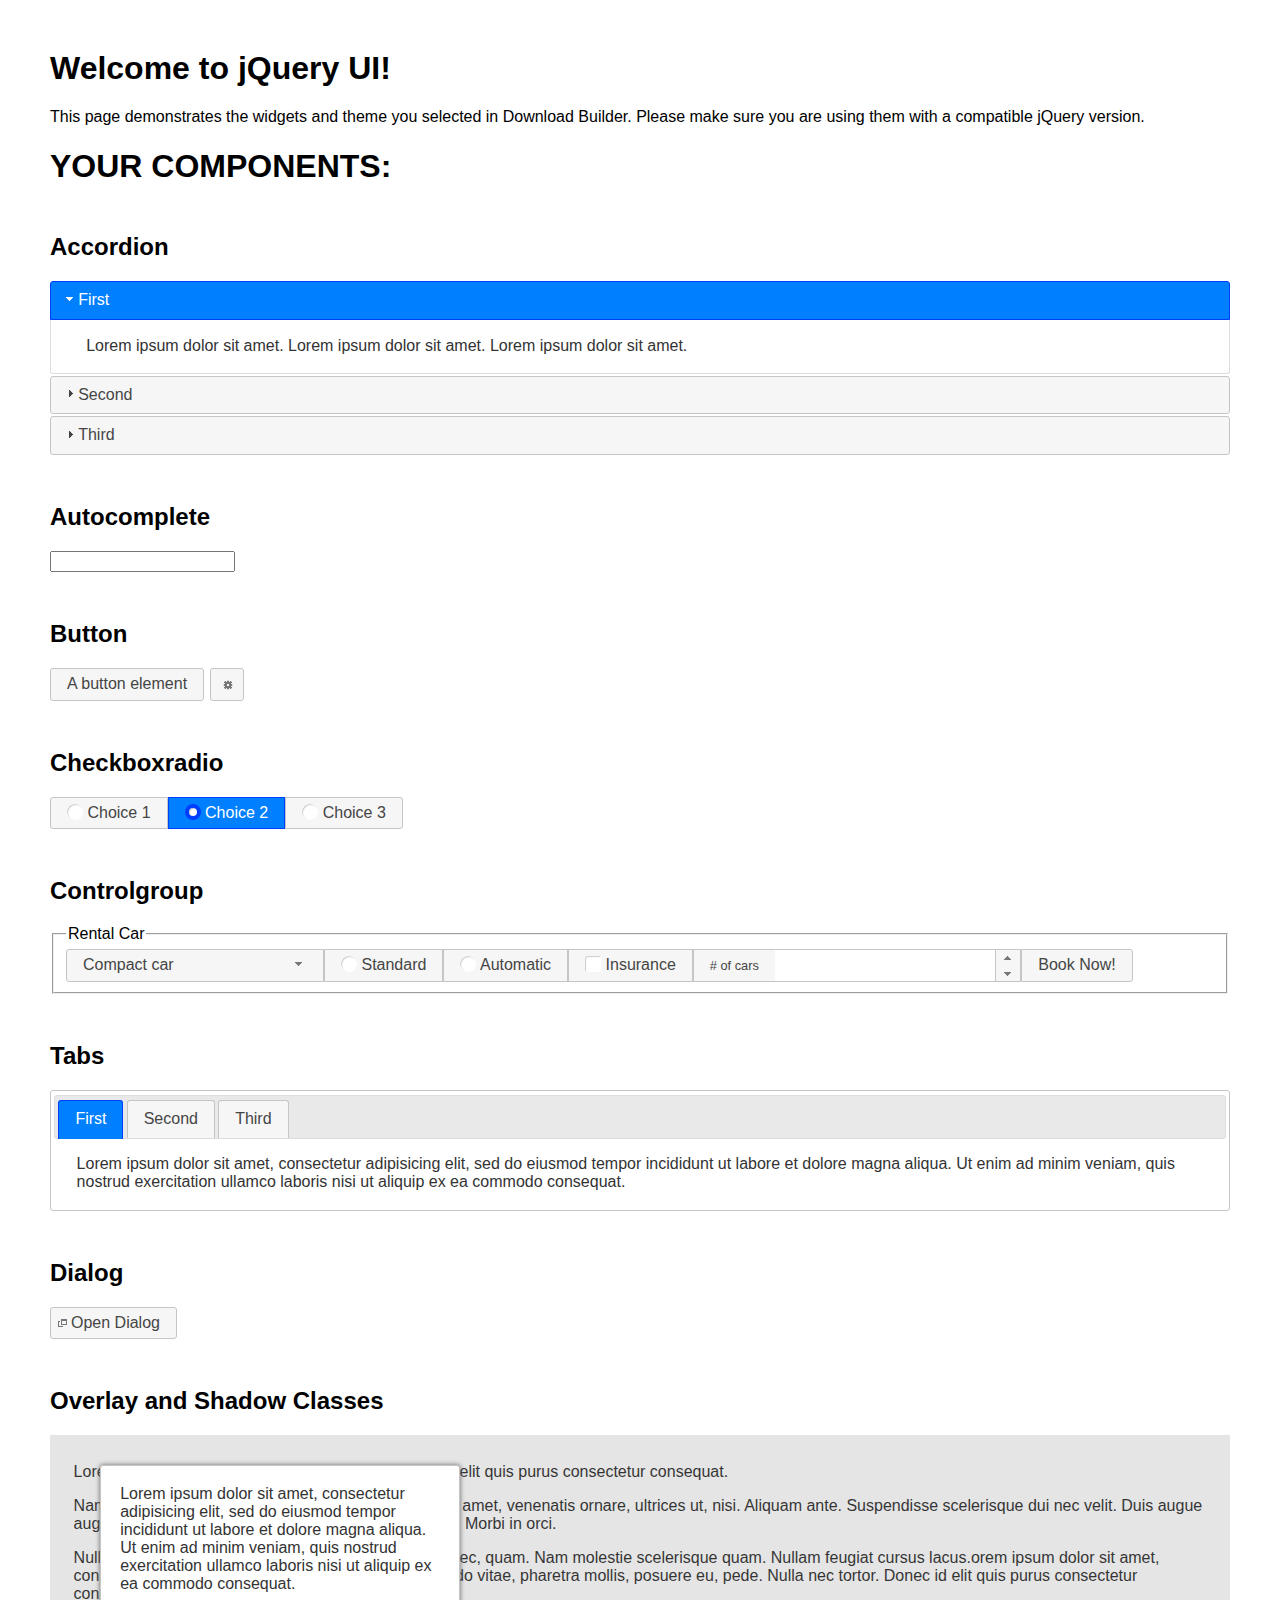
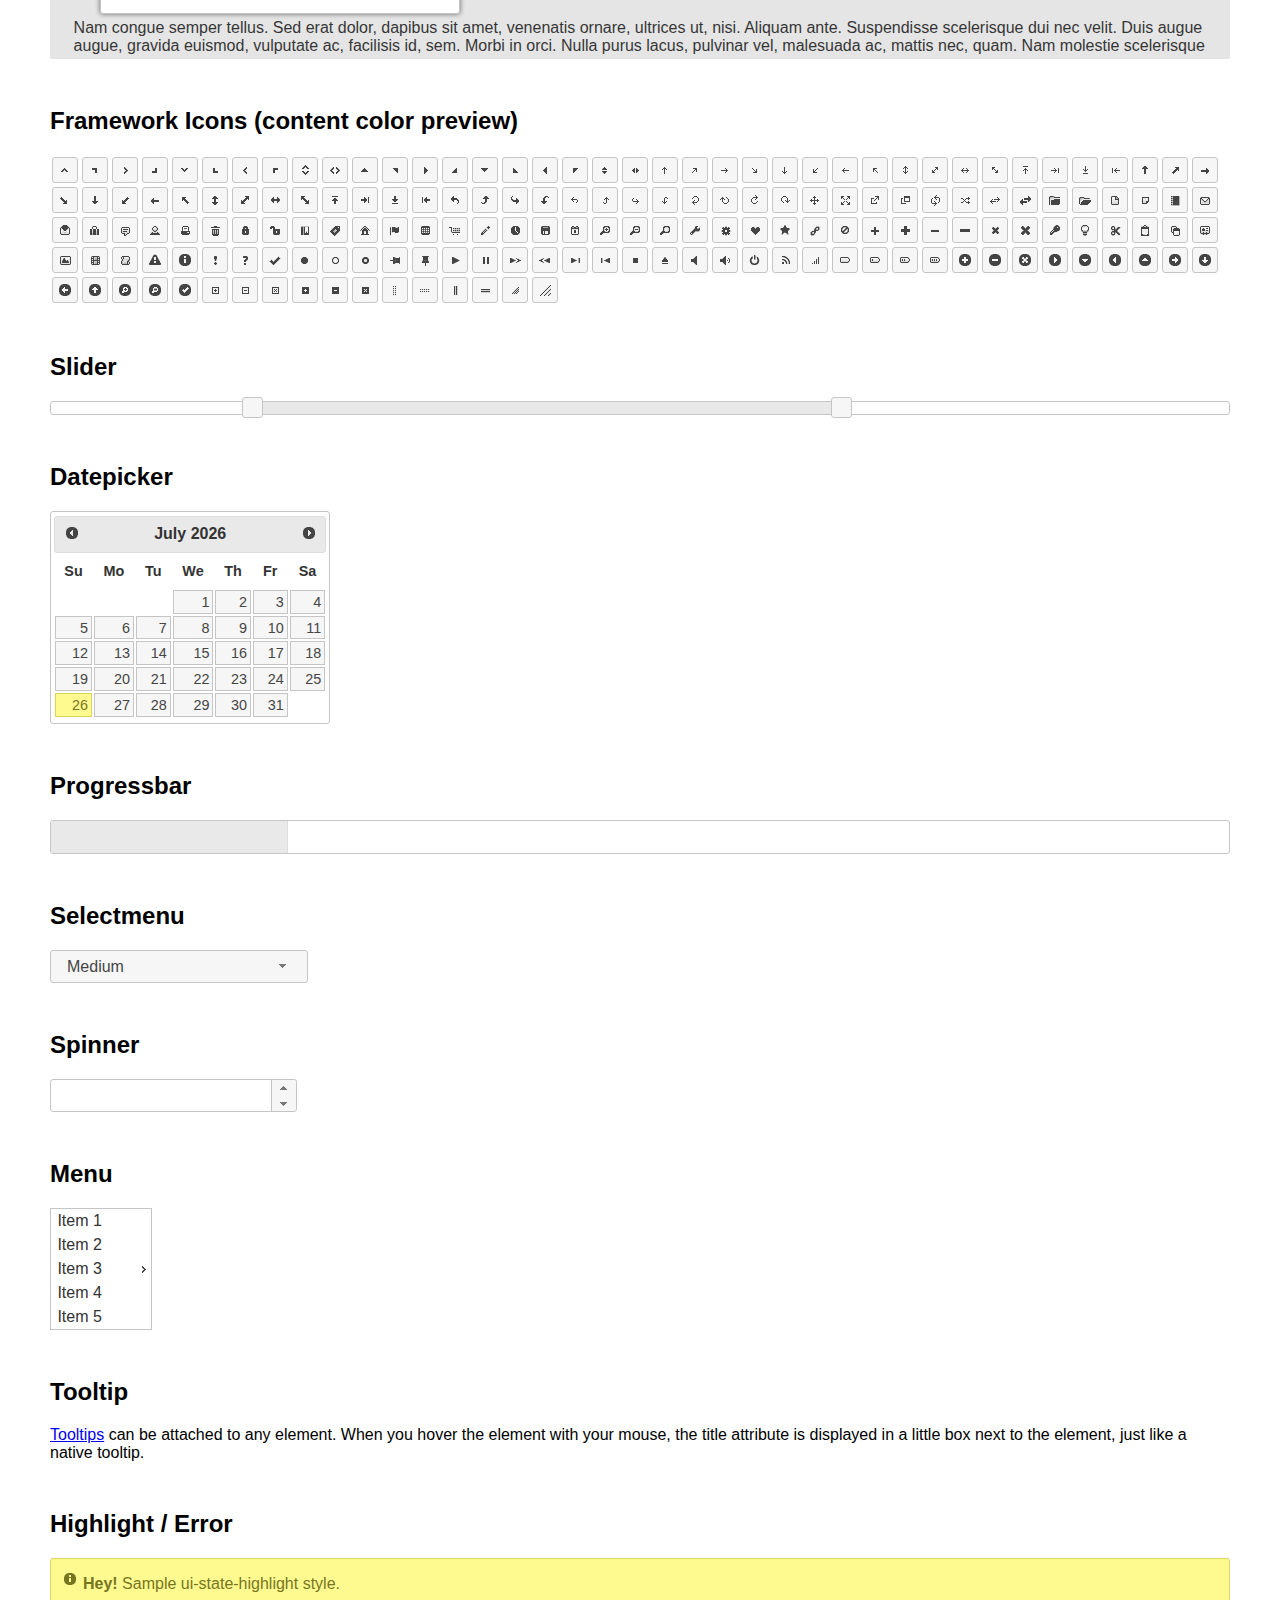
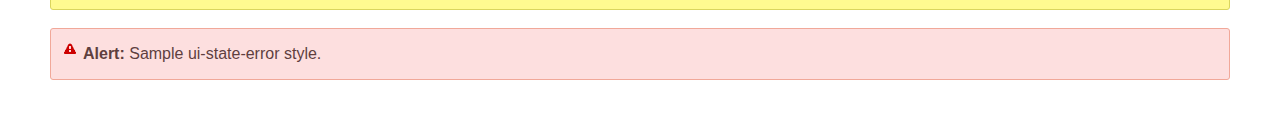
<file: flask-app/static/jquery-ui-1.12.1.custom/index.html>
<!doctype html>
<html lang="us">
<head>
	<meta charset="utf-8">
	<title>jQuery UI Example Page</title>
	<link href="jquery-ui.css" rel="stylesheet">
	<style>
	body{
		font-family: "Trebuchet MS", sans-serif;
		margin: 50px;
	}
	.demoHeaders {
		margin-top: 2em;
	}
	#dialog-link {
		padding: .4em 1em .4em 20px;
		text-decoration: none;
		position: relative;
	}
	#dialog-link span.ui-icon {
		margin: 0 5px 0 0;
		position: absolute;
		left: .2em;
		top: 50%;
		margin-top: -8px;
	}
	#icons {
		margin: 0;
		padding: 0;
	}
	#icons li {
		margin: 2px;
		position: relative;
		padding: 4px 0;
		cursor: pointer;
		float: left;
		list-style: none;
	}
	#icons span.ui-icon {
		float: left;
		margin: 0 4px;
	}
	.fakewindowcontain .ui-widget-overlay {
		position: absolute;
	}
	select {
		width: 200px;
	}
	</style>
</head>
<body>

<h1>Welcome to jQuery UI!</h1>

<div class="ui-widget">
	<p>This page demonstrates the widgets and theme you selected in Download Builder. Please make sure you are using them with a compatible jQuery version.</p>
</div>

<h1>YOUR COMPONENTS:</h1>


<!-- Accordion -->
<h2 class="demoHeaders">Accordion</h2>
<div id="accordion">
	<h3>First</h3>
	<div>Lorem ipsum dolor sit amet. Lorem ipsum dolor sit amet. Lorem ipsum dolor sit amet.</div>
	<h3>Second</h3>
	<div>Phasellus mattis tincidunt nibh.</div>
	<h3>Third</h3>
	<div>Nam dui erat, auctor a, dignissim quis.</div>
</div>



<!-- Autocomplete -->
<h2 class="demoHeaders">Autocomplete</h2>
<div>
	<input id="autocomplete" title="type &quot;a&quot;">
</div>



<!-- Button -->
<h2 class="demoHeaders">Button</h2>
<button id="button">A button element</button>
<button id="button-icon">An icon-only button</button>



<!-- Checkboxradio -->
<h2 class="demoHeaders">Checkboxradio</h2>
<form style="margin-top: 1em;">
	<div id="radioset">
		<input type="radio" id="radio1" name="radio"><label for="radio1">Choice 1</label>
		<input type="radio" id="radio2" name="radio" checked="checked"><label for="radio2">Choice 2</label>
		<input type="radio" id="radio3" name="radio"><label for="radio3">Choice 3</label>
	</div>
</form>



<!-- Controlgroup -->
<h2 class="demoHeaders">Controlgroup</h2>
<fieldset>
	<legend>Rental Car</legend>
	<div id="controlgroup">
		<select id="car-type">
			<option>Compact car</option>
			<option>Midsize car</option>
			<option>Full size car</option>
			<option>SUV</option>
			<option>Luxury</option>
			<option>Truck</option>
			<option>Van</option>
		</select>
		<label for="transmission-standard">Standard</label>
		<input type="radio" name="transmission" id="transmission-standard">
		<label for="transmission-automatic">Automatic</label>
		<input type="radio" name="transmission" id="transmission-automatic">
		<label for="insurance">Insurance</label>
		<input type="checkbox" name="insurance" id="insurance">
		<label for="horizontal-spinner" class="ui-controlgroup-label"># of cars</label>
		<input id="horizontal-spinner" class="ui-spinner-input">
		<button>Book Now!</button>
	</div>
</fieldset>



<!-- Tabs -->
<h2 class="demoHeaders">Tabs</h2>
<div id="tabs">
	<ul>
		<li><a href="#tabs-1">First</a></li>
		<li><a href="#tabs-2">Second</a></li>
		<li><a href="#tabs-3">Third</a></li>
	</ul>
	<div id="tabs-1">Lorem ipsum dolor sit amet, consectetur adipisicing elit, sed do eiusmod tempor incididunt ut labore et dolore magna aliqua. Ut enim ad minim veniam, quis nostrud exercitation ullamco laboris nisi ut aliquip ex ea commodo consequat.</div>
	<div id="tabs-2">Phasellus mattis tincidunt nibh. Cras orci urna, blandit id, pretium vel, aliquet ornare, felis. Maecenas scelerisque sem non nisl. Fusce sed lorem in enim dictum bibendum.</div>
	<div id="tabs-3">Nam dui erat, auctor a, dignissim quis, sollicitudin eu, felis. Pellentesque nisi urna, interdum eget, sagittis et, consequat vestibulum, lacus. Mauris porttitor ullamcorper augue.</div>
</div>



<h2 class="demoHeaders">Dialog</h2>
<p>
	<button id="dialog-link" class="ui-button ui-corner-all ui-widget">
		<span class="ui-icon ui-icon-newwin"></span>Open Dialog
	</button>
</p>

<h2 class="demoHeaders">Overlay and Shadow Classes</h2>
<div style="position: relative; width: 96%; height: 200px; padding:1% 2%; overflow:hidden;" class="fakewindowcontain">
	<p>Lorem ipsum dolor sit amet,  Nulla nec tortor. Donec id elit quis purus consectetur consequat. </p><p>Nam congue semper tellus. Sed erat dolor, dapibus sit amet, venenatis ornare, ultrices ut, nisi. Aliquam ante. Suspendisse scelerisque dui nec velit. Duis augue augue, gravida euismod, vulputate ac, facilisis id, sem. Morbi in orci. </p><p>Nulla purus lacus, pulvinar vel, malesuada ac, mattis nec, quam. Nam molestie scelerisque quam. Nullam feugiat cursus lacus.orem ipsum dolor sit amet, consectetur adipiscing elit. Donec libero risus, commodo vitae, pharetra mollis, posuere eu, pede. Nulla nec tortor. Donec id elit quis purus consectetur consequat. </p><p>Nam congue semper tellus. Sed erat dolor, dapibus sit amet, venenatis ornare, ultrices ut, nisi. Aliquam ante. Suspendisse scelerisque dui nec velit. Duis augue augue, gravida euismod, vulputate ac, facilisis id, sem. Morbi in orci. Nulla purus lacus, pulvinar vel, malesuada ac, mattis nec, quam. Nam molestie scelerisque quam. </p><p>Nullam feugiat cursus lacus.orem ipsum dolor sit amet, consectetur adipiscing elit. Donec libero risus, commodo vitae, pharetra mollis, posuere eu, pede. Nulla nec tortor. Donec id elit quis purus consectetur consequat. Nam congue semper tellus. Sed erat dolor, dapibus sit amet, venenatis ornare, ultrices ut, nisi. Aliquam ante. </p><p>Suspendisse scelerisque dui nec velit. Duis augue augue, gravida euismod, vulputate ac, facilisis id, sem. Morbi in orci. Nulla purus lacus, pulvinar vel, malesuada ac, mattis nec, quam. Nam molestie scelerisque quam. Nullam feugiat cursus lacus.orem ipsum dolor sit amet, consectetur adipiscing elit. Donec libero risus, commodo vitae, pharetra mollis, posuere eu, pede. Nulla nec tortor. Donec id elit quis purus consectetur consequat. Nam congue semper tellus. Sed erat dolor, dapibus sit amet, venenatis ornare, ultrices ut, nisi. </p>

	<!-- ui-dialog -->
	<div class="ui-widget-overlay ui-front"></div>
	<div style="position: absolute; width: 320px; left: 50px; top: 30px; padding: 1.2em" class="ui-widget ui-front ui-widget-content ui-corner-all ui-widget-shadow">
		Lorem ipsum dolor sit amet, consectetur adipisicing elit, sed do eiusmod tempor incididunt ut labore et dolore magna aliqua. Ut enim ad minim veniam, quis nostrud exercitation ullamco laboris nisi ut aliquip ex ea commodo consequat.
	</div>

</div>

<!-- ui-dialog -->
<div id="dialog" title="Dialog Title">
	<p>Lorem ipsum dolor sit amet, consectetur adipisicing elit, sed do eiusmod tempor incididunt ut labore et dolore magna aliqua. Ut enim ad minim veniam, quis nostrud exercitation ullamco laboris nisi ut aliquip ex ea commodo consequat.</p>
</div>



<h2 class="demoHeaders">Framework Icons (content color preview)</h2>
<ul id="icons" class="ui-widget ui-helper-clearfix">
	<li class="ui-state-default ui-corner-all" title=".ui-icon-caret-1-n"><span class="ui-icon ui-icon-caret-1-n"></span></li>
	<li class="ui-state-default ui-corner-all" title=".ui-icon-caret-1-ne"><span class="ui-icon ui-icon-caret-1-ne"></span></li>
	<li class="ui-state-default ui-corner-all" title=".ui-icon-caret-1-e"><span class="ui-icon ui-icon-caret-1-e"></span></li>
	<li class="ui-state-default ui-corner-all" title=".ui-icon-caret-1-se"><span class="ui-icon ui-icon-caret-1-se"></span></li>
	<li class="ui-state-default ui-corner-all" title=".ui-icon-caret-1-s"><span class="ui-icon ui-icon-caret-1-s"></span></li>
	<li class="ui-state-default ui-corner-all" title=".ui-icon-caret-1-sw"><span class="ui-icon ui-icon-caret-1-sw"></span></li>
	<li class="ui-state-default ui-corner-all" title=".ui-icon-caret-1-w"><span class="ui-icon ui-icon-caret-1-w"></span></li>
	<li class="ui-state-default ui-corner-all" title=".ui-icon-caret-1-nw"><span class="ui-icon ui-icon-caret-1-nw"></span></li>
	<li class="ui-state-default ui-corner-all" title=".ui-icon-caret-2-n-s"><span class="ui-icon ui-icon-caret-2-n-s"></span></li>
	<li class="ui-state-default ui-corner-all" title=".ui-icon-caret-2-e-w"><span class="ui-icon ui-icon-caret-2-e-w"></span></li>
	<li class="ui-state-default ui-corner-all" title=".ui-icon-triangle-1-n"><span class="ui-icon ui-icon-triangle-1-n"></span></li>
	<li class="ui-state-default ui-corner-all" title=".ui-icon-triangle-1-ne"><span class="ui-icon ui-icon-triangle-1-ne"></span></li>
	<li class="ui-state-default ui-corner-all" title=".ui-icon-triangle-1-e"><span class="ui-icon ui-icon-triangle-1-e"></span></li>
	<li class="ui-state-default ui-corner-all" title=".ui-icon-triangle-1-se"><span class="ui-icon ui-icon-triangle-1-se"></span></li>
	<li class="ui-state-default ui-corner-all" title=".ui-icon-triangle-1-s"><span class="ui-icon ui-icon-triangle-1-s"></span></li>
	<li class="ui-state-default ui-corner-all" title=".ui-icon-triangle-1-sw"><span class="ui-icon ui-icon-triangle-1-sw"></span></li>
	<li class="ui-state-default ui-corner-all" title=".ui-icon-triangle-1-w"><span class="ui-icon ui-icon-triangle-1-w"></span></li>
	<li class="ui-state-default ui-corner-all" title=".ui-icon-triangle-1-nw"><span class="ui-icon ui-icon-triangle-1-nw"></span></li>
	<li class="ui-state-default ui-corner-all" title=".ui-icon-triangle-2-n-s"><span class="ui-icon ui-icon-triangle-2-n-s"></span></li>
	<li class="ui-state-default ui-corner-all" title=".ui-icon-triangle-2-e-w"><span class="ui-icon ui-icon-triangle-2-e-w"></span></li>
	<li class="ui-state-default ui-corner-all" title=".ui-icon-arrow-1-n"><span class="ui-icon ui-icon-arrow-1-n"></span></li>
	<li class="ui-state-default ui-corner-all" title=".ui-icon-arrow-1-ne"><span class="ui-icon ui-icon-arrow-1-ne"></span></li>
	<li class="ui-state-default ui-corner-all" title=".ui-icon-arrow-1-e"><span class="ui-icon ui-icon-arrow-1-e"></span></li>
	<li class="ui-state-default ui-corner-all" title=".ui-icon-arrow-1-se"><span class="ui-icon ui-icon-arrow-1-se"></span></li>
	<li class="ui-state-default ui-corner-all" title=".ui-icon-arrow-1-s"><span class="ui-icon ui-icon-arrow-1-s"></span></li>
	<li class="ui-state-default ui-corner-all" title=".ui-icon-arrow-1-sw"><span class="ui-icon ui-icon-arrow-1-sw"></span></li>
	<li class="ui-state-default ui-corner-all" title=".ui-icon-arrow-1-w"><span class="ui-icon ui-icon-arrow-1-w"></span></li>
	<li class="ui-state-default ui-corner-all" title=".ui-icon-arrow-1-nw"><span class="ui-icon ui-icon-arrow-1-nw"></span></li>
	<li class="ui-state-default ui-corner-all" title=".ui-icon-arrow-2-n-s"><span class="ui-icon ui-icon-arrow-2-n-s"></span></li>
	<li class="ui-state-default ui-corner-all" title=".ui-icon-arrow-2-ne-sw"><span class="ui-icon ui-icon-arrow-2-ne-sw"></span></li>
	<li class="ui-state-default ui-corner-all" title=".ui-icon-arrow-2-e-w"><span class="ui-icon ui-icon-arrow-2-e-w"></span></li>
	<li class="ui-state-default ui-corner-all" title=".ui-icon-arrow-2-se-nw"><span class="ui-icon ui-icon-arrow-2-se-nw"></span></li>
	<li class="ui-state-default ui-corner-all" title=".ui-icon-arrowstop-1-n"><span class="ui-icon ui-icon-arrowstop-1-n"></span></li>
	<li class="ui-state-default ui-corner-all" title=".ui-icon-arrowstop-1-e"><span class="ui-icon ui-icon-arrowstop-1-e"></span></li>
	<li class="ui-state-default ui-corner-all" title=".ui-icon-arrowstop-1-s"><span class="ui-icon ui-icon-arrowstop-1-s"></span></li>
	<li class="ui-state-default ui-corner-all" title=".ui-icon-arrowstop-1-w"><span class="ui-icon ui-icon-arrowstop-1-w"></span></li>
	<li class="ui-state-default ui-corner-all" title=".ui-icon-arrowthick-1-n"><span class="ui-icon ui-icon-arrowthick-1-n"></span></li>
	<li class="ui-state-default ui-corner-all" title=".ui-icon-arrowthick-1-ne"><span class="ui-icon ui-icon-arrowthick-1-ne"></span></li>
	<li class="ui-state-default ui-corner-all" title=".ui-icon-arrowthick-1-e"><span class="ui-icon ui-icon-arrowthick-1-e"></span></li>
	<li class="ui-state-default ui-corner-all" title=".ui-icon-arrowthick-1-se"><span class="ui-icon ui-icon-arrowthick-1-se"></span></li>
	<li class="ui-state-default ui-corner-all" title=".ui-icon-arrowthick-1-s"><span class="ui-icon ui-icon-arrowthick-1-s"></span></li>
	<li class="ui-state-default ui-corner-all" title=".ui-icon-arrowthick-1-sw"><span class="ui-icon ui-icon-arrowthick-1-sw"></span></li>
	<li class="ui-state-default ui-corner-all" title=".ui-icon-arrowthick-1-w"><span class="ui-icon ui-icon-arrowthick-1-w"></span></li>
	<li class="ui-state-default ui-corner-all" title=".ui-icon-arrowthick-1-nw"><span class="ui-icon ui-icon-arrowthick-1-nw"></span></li>
	<li class="ui-state-default ui-corner-all" title=".ui-icon-arrowthick-2-n-s"><span class="ui-icon ui-icon-arrowthick-2-n-s"></span></li>
	<li class="ui-state-default ui-corner-all" title=".ui-icon-arrowthick-2-ne-sw"><span class="ui-icon ui-icon-arrowthick-2-ne-sw"></span></li>
	<li class="ui-state-default ui-corner-all" title=".ui-icon-arrowthick-2-e-w"><span class="ui-icon ui-icon-arrowthick-2-e-w"></span></li>
	<li class="ui-state-default ui-corner-all" title=".ui-icon-arrowthick-2-se-nw"><span class="ui-icon ui-icon-arrowthick-2-se-nw"></span></li>
	<li class="ui-state-default ui-corner-all" title=".ui-icon-arrowthickstop-1-n"><span class="ui-icon ui-icon-arrowthickstop-1-n"></span></li>
	<li class="ui-state-default ui-corner-all" title=".ui-icon-arrowthickstop-1-e"><span class="ui-icon ui-icon-arrowthickstop-1-e"></span></li>
	<li class="ui-state-default ui-corner-all" title=".ui-icon-arrowthickstop-1-s"><span class="ui-icon ui-icon-arrowthickstop-1-s"></span></li>
	<li class="ui-state-default ui-corner-all" title=".ui-icon-arrowthickstop-1-w"><span class="ui-icon ui-icon-arrowthickstop-1-w"></span></li>
	<li class="ui-state-default ui-corner-all" title=".ui-icon-arrowreturnthick-1-w"><span class="ui-icon ui-icon-arrowreturnthick-1-w"></span></li>
	<li class="ui-state-default ui-corner-all" title=".ui-icon-arrowreturnthick-1-n"><span class="ui-icon ui-icon-arrowreturnthick-1-n"></span></li>
	<li class="ui-state-default ui-corner-all" title=".ui-icon-arrowreturnthick-1-e"><span class="ui-icon ui-icon-arrowreturnthick-1-e"></span></li>
	<li class="ui-state-default ui-corner-all" title=".ui-icon-arrowreturnthick-1-s"><span class="ui-icon ui-icon-arrowreturnthick-1-s"></span></li>
	<li class="ui-state-default ui-corner-all" title=".ui-icon-arrowreturn-1-w"><span class="ui-icon ui-icon-arrowreturn-1-w"></span></li>
	<li class="ui-state-default ui-corner-all" title=".ui-icon-arrowreturn-1-n"><span class="ui-icon ui-icon-arrowreturn-1-n"></span></li>
	<li class="ui-state-default ui-corner-all" title=".ui-icon-arrowreturn-1-e"><span class="ui-icon ui-icon-arrowreturn-1-e"></span></li>
	<li class="ui-state-default ui-corner-all" title=".ui-icon-arrowreturn-1-s"><span class="ui-icon ui-icon-arrowreturn-1-s"></span></li>
	<li class="ui-state-default ui-corner-all" title=".ui-icon-arrowrefresh-1-w"><span class="ui-icon ui-icon-arrowrefresh-1-w"></span></li>
	<li class="ui-state-default ui-corner-all" title=".ui-icon-arrowrefresh-1-n"><span class="ui-icon ui-icon-arrowrefresh-1-n"></span></li>
	<li class="ui-state-default ui-corner-all" title=".ui-icon-arrowrefresh-1-e"><span class="ui-icon ui-icon-arrowrefresh-1-e"></span></li>
	<li class="ui-state-default ui-corner-all" title=".ui-icon-arrowrefresh-1-s"><span class="ui-icon ui-icon-arrowrefresh-1-s"></span></li>
	<li class="ui-state-default ui-corner-all" title=".ui-icon-arrow-4"><span class="ui-icon ui-icon-arrow-4"></span></li>
	<li class="ui-state-default ui-corner-all" title=".ui-icon-arrow-4-diag"><span class="ui-icon ui-icon-arrow-4-diag"></span></li>
	<li class="ui-state-default ui-corner-all" title=".ui-icon-extlink"><span class="ui-icon ui-icon-extlink"></span></li>
	<li class="ui-state-default ui-corner-all" title=".ui-icon-newwin"><span class="ui-icon ui-icon-newwin"></span></li>
	<li class="ui-state-default ui-corner-all" title=".ui-icon-refresh"><span class="ui-icon ui-icon-refresh"></span></li>
	<li class="ui-state-default ui-corner-all" title=".ui-icon-shuffle"><span class="ui-icon ui-icon-shuffle"></span></li>
	<li class="ui-state-default ui-corner-all" title=".ui-icon-transfer-e-w"><span class="ui-icon ui-icon-transfer-e-w"></span></li>
	<li class="ui-state-default ui-corner-all" title=".ui-icon-transferthick-e-w"><span class="ui-icon ui-icon-transferthick-e-w"></span></li>
	<li class="ui-state-default ui-corner-all" title=".ui-icon-folder-collapsed"><span class="ui-icon ui-icon-folder-collapsed"></span></li>
	<li class="ui-state-default ui-corner-all" title=".ui-icon-folder-open"><span class="ui-icon ui-icon-folder-open"></span></li>
	<li class="ui-state-default ui-corner-all" title=".ui-icon-document"><span class="ui-icon ui-icon-document"></span></li>
	<li class="ui-state-default ui-corner-all" title=".ui-icon-document-b"><span class="ui-icon ui-icon-document-b"></span></li>
	<li class="ui-state-default ui-corner-all" title=".ui-icon-note"><span class="ui-icon ui-icon-note"></span></li>
	<li class="ui-state-default ui-corner-all" title=".ui-icon-mail-closed"><span class="ui-icon ui-icon-mail-closed"></span></li>
	<li class="ui-state-default ui-corner-all" title=".ui-icon-mail-open"><span class="ui-icon ui-icon-mail-open"></span></li>
	<li class="ui-state-default ui-corner-all" title=".ui-icon-suitcase"><span class="ui-icon ui-icon-suitcase"></span></li>
	<li class="ui-state-default ui-corner-all" title=".ui-icon-comment"><span class="ui-icon ui-icon-comment"></span></li>
	<li class="ui-state-default ui-corner-all" title=".ui-icon-person"><span class="ui-icon ui-icon-person"></span></li>
	<li class="ui-state-default ui-corner-all" title=".ui-icon-print"><span class="ui-icon ui-icon-print"></span></li>
	<li class="ui-state-default ui-corner-all" title=".ui-icon-trash"><span class="ui-icon ui-icon-trash"></span></li>
	<li class="ui-state-default ui-corner-all" title=".ui-icon-locked"><span class="ui-icon ui-icon-locked"></span></li>
	<li class="ui-state-default ui-corner-all" title=".ui-icon-unlocked"><span class="ui-icon ui-icon-unlocked"></span></li>
	<li class="ui-state-default ui-corner-all" title=".ui-icon-bookmark"><span class="ui-icon ui-icon-bookmark"></span></li>
	<li class="ui-state-default ui-corner-all" title=".ui-icon-tag"><span class="ui-icon ui-icon-tag"></span></li>
	<li class="ui-state-default ui-corner-all" title=".ui-icon-home"><span class="ui-icon ui-icon-home"></span></li>
	<li class="ui-state-default ui-corner-all" title=".ui-icon-flag"><span class="ui-icon ui-icon-flag"></span></li>
	<li class="ui-state-default ui-corner-all" title=".ui-icon-calculator"><span class="ui-icon ui-icon-calculator"></span></li>
	<li class="ui-state-default ui-corner-all" title=".ui-icon-cart"><span class="ui-icon ui-icon-cart"></span></li>
	<li class="ui-state-default ui-corner-all" title=".ui-icon-pencil"><span class="ui-icon ui-icon-pencil"></span></li>
	<li class="ui-state-default ui-corner-all" title=".ui-icon-clock"><span class="ui-icon ui-icon-clock"></span></li>
	<li class="ui-state-default ui-corner-all" title=".ui-icon-disk"><span class="ui-icon ui-icon-disk"></span></li>
	<li class="ui-state-default ui-corner-all" title=".ui-icon-calendar"><span class="ui-icon ui-icon-calendar"></span></li>
	<li class="ui-state-default ui-corner-all" title=".ui-icon-zoomin"><span class="ui-icon ui-icon-zoomin"></span></li>
	<li class="ui-state-default ui-corner-all" title=".ui-icon-zoomout"><span class="ui-icon ui-icon-zoomout"></span></li>
	<li class="ui-state-default ui-corner-all" title=".ui-icon-search"><span class="ui-icon ui-icon-search"></span></li>
	<li class="ui-state-default ui-corner-all" title=".ui-icon-wrench"><span class="ui-icon ui-icon-wrench"></span></li>
	<li class="ui-state-default ui-corner-all" title=".ui-icon-gear"><span class="ui-icon ui-icon-gear"></span></li>
	<li class="ui-state-default ui-corner-all" title=".ui-icon-heart"><span class="ui-icon ui-icon-heart"></span></li>
	<li class="ui-state-default ui-corner-all" title=".ui-icon-star"><span class="ui-icon ui-icon-star"></span></li>
	<li class="ui-state-default ui-corner-all" title=".ui-icon-link"><span class="ui-icon ui-icon-link"></span></li>
	<li class="ui-state-default ui-corner-all" title=".ui-icon-cancel"><span class="ui-icon ui-icon-cancel"></span></li>
	<li class="ui-state-default ui-corner-all" title=".ui-icon-plus"><span class="ui-icon ui-icon-plus"></span></li>
	<li class="ui-state-default ui-corner-all" title=".ui-icon-plusthick"><span class="ui-icon ui-icon-plusthick"></span></li>
	<li class="ui-state-default ui-corner-all" title=".ui-icon-minus"><span class="ui-icon ui-icon-minus"></span></li>
	<li class="ui-state-default ui-corner-all" title=".ui-icon-minusthick"><span class="ui-icon ui-icon-minusthick"></span></li>
	<li class="ui-state-default ui-corner-all" title=".ui-icon-close"><span class="ui-icon ui-icon-close"></span></li>
	<li class="ui-state-default ui-corner-all" title=".ui-icon-closethick"><span class="ui-icon ui-icon-closethick"></span></li>
	<li class="ui-state-default ui-corner-all" title=".ui-icon-key"><span class="ui-icon ui-icon-key"></span></li>
	<li class="ui-state-default ui-corner-all" title=".ui-icon-lightbulb"><span class="ui-icon ui-icon-lightbulb"></span></li>
	<li class="ui-state-default ui-corner-all" title=".ui-icon-scissors"><span class="ui-icon ui-icon-scissors"></span></li>
	<li class="ui-state-default ui-corner-all" title=".ui-icon-clipboard"><span class="ui-icon ui-icon-clipboard"></span></li>
	<li class="ui-state-default ui-corner-all" title=".ui-icon-copy"><span class="ui-icon ui-icon-copy"></span></li>
	<li class="ui-state-default ui-corner-all" title=".ui-icon-contact"><span class="ui-icon ui-icon-contact"></span></li>
	<li class="ui-state-default ui-corner-all" title=".ui-icon-image"><span class="ui-icon ui-icon-image"></span></li>
	<li class="ui-state-default ui-corner-all" title=".ui-icon-video"><span class="ui-icon ui-icon-video"></span></li>
	<li class="ui-state-default ui-corner-all" title=".ui-icon-script"><span class="ui-icon ui-icon-script"></span></li>
	<li class="ui-state-default ui-corner-all" title=".ui-icon-alert"><span class="ui-icon ui-icon-alert"></span></li>
	<li class="ui-state-default ui-corner-all" title=".ui-icon-info"><span class="ui-icon ui-icon-info"></span></li>
	<li class="ui-state-default ui-corner-all" title=".ui-icon-notice"><span class="ui-icon ui-icon-notice"></span></li>
	<li class="ui-state-default ui-corner-all" title=".ui-icon-help"><span class="ui-icon ui-icon-help"></span></li>
	<li class="ui-state-default ui-corner-all" title=".ui-icon-check"><span class="ui-icon ui-icon-check"></span></li>
	<li class="ui-state-default ui-corner-all" title=".ui-icon-bullet"><span class="ui-icon ui-icon-bullet"></span></li>
	<li class="ui-state-default ui-corner-all" title=".ui-icon-radio-off"><span class="ui-icon ui-icon-radio-off"></span></li>
	<li class="ui-state-default ui-corner-all" title=".ui-icon-radio-on"><span class="ui-icon ui-icon-radio-on"></span></li>
	<li class="ui-state-default ui-corner-all" title=".ui-icon-pin-w"><span class="ui-icon ui-icon-pin-w"></span></li>
	<li class="ui-state-default ui-corner-all" title=".ui-icon-pin-s"><span class="ui-icon ui-icon-pin-s"></span></li>
	<li class="ui-state-default ui-corner-all" title=".ui-icon-play"><span class="ui-icon ui-icon-play"></span></li>
	<li class="ui-state-default ui-corner-all" title=".ui-icon-pause"><span class="ui-icon ui-icon-pause"></span></li>
	<li class="ui-state-default ui-corner-all" title=".ui-icon-seek-next"><span class="ui-icon ui-icon-seek-next"></span></li>
	<li class="ui-state-default ui-corner-all" title=".ui-icon-seek-prev"><span class="ui-icon ui-icon-seek-prev"></span></li>
	<li class="ui-state-default ui-corner-all" title=".ui-icon-seek-end"><span class="ui-icon ui-icon-seek-end"></span></li>
	<li class="ui-state-default ui-corner-all" title=".ui-icon-seek-first"><span class="ui-icon ui-icon-seek-first"></span></li>
	<li class="ui-state-default ui-corner-all" title=".ui-icon-stop"><span class="ui-icon ui-icon-stop"></span></li>
	<li class="ui-state-default ui-corner-all" title=".ui-icon-eject"><span class="ui-icon ui-icon-eject"></span></li>
	<li class="ui-state-default ui-corner-all" title=".ui-icon-volume-off"><span class="ui-icon ui-icon-volume-off"></span></li>
	<li class="ui-state-default ui-corner-all" title=".ui-icon-volume-on"><span class="ui-icon ui-icon-volume-on"></span></li>
	<li class="ui-state-default ui-corner-all" title=".ui-icon-power"><span class="ui-icon ui-icon-power"></span></li>
	<li class="ui-state-default ui-corner-all" title=".ui-icon-signal-diag"><span class="ui-icon ui-icon-signal-diag"></span></li>
	<li class="ui-state-default ui-corner-all" title=".ui-icon-signal"><span class="ui-icon ui-icon-signal"></span></li>
	<li class="ui-state-default ui-corner-all" title=".ui-icon-battery-0"><span class="ui-icon ui-icon-battery-0"></span></li>
	<li class="ui-state-default ui-corner-all" title=".ui-icon-battery-1"><span class="ui-icon ui-icon-battery-1"></span></li>
	<li class="ui-state-default ui-corner-all" title=".ui-icon-battery-2"><span class="ui-icon ui-icon-battery-2"></span></li>
	<li class="ui-state-default ui-corner-all" title=".ui-icon-battery-3"><span class="ui-icon ui-icon-battery-3"></span></li>
	<li class="ui-state-default ui-corner-all" title=".ui-icon-circle-plus"><span class="ui-icon ui-icon-circle-plus"></span></li>
	<li class="ui-state-default ui-corner-all" title=".ui-icon-circle-minus"><span class="ui-icon ui-icon-circle-minus"></span></li>
	<li class="ui-state-default ui-corner-all" title=".ui-icon-circle-close"><span class="ui-icon ui-icon-circle-close"></span></li>
	<li class="ui-state-default ui-corner-all" title=".ui-icon-circle-triangle-e"><span class="ui-icon ui-icon-circle-triangle-e"></span></li>
	<li class="ui-state-default ui-corner-all" title=".ui-icon-circle-triangle-s"><span class="ui-icon ui-icon-circle-triangle-s"></span></li>
	<li class="ui-state-default ui-corner-all" title=".ui-icon-circle-triangle-w"><span class="ui-icon ui-icon-circle-triangle-w"></span></li>
	<li class="ui-state-default ui-corner-all" title=".ui-icon-circle-triangle-n"><span class="ui-icon ui-icon-circle-triangle-n"></span></li>
	<li class="ui-state-default ui-corner-all" title=".ui-icon-circle-arrow-e"><span class="ui-icon ui-icon-circle-arrow-e"></span></li>
	<li class="ui-state-default ui-corner-all" title=".ui-icon-circle-arrow-s"><span class="ui-icon ui-icon-circle-arrow-s"></span></li>
	<li class="ui-state-default ui-corner-all" title=".ui-icon-circle-arrow-w"><span class="ui-icon ui-icon-circle-arrow-w"></span></li>
	<li class="ui-state-default ui-corner-all" title=".ui-icon-circle-arrow-n"><span class="ui-icon ui-icon-circle-arrow-n"></span></li>
	<li class="ui-state-default ui-corner-all" title=".ui-icon-circle-zoomin"><span class="ui-icon ui-icon-circle-zoomin"></span></li>
	<li class="ui-state-default ui-corner-all" title=".ui-icon-circle-zoomout"><span class="ui-icon ui-icon-circle-zoomout"></span></li>
	<li class="ui-state-default ui-corner-all" title=".ui-icon-circle-check"><span class="ui-icon ui-icon-circle-check"></span></li>
	<li class="ui-state-default ui-corner-all" title=".ui-icon-circlesmall-plus"><span class="ui-icon ui-icon-circlesmall-plus"></span></li>
	<li class="ui-state-default ui-corner-all" title=".ui-icon-circlesmall-minus"><span class="ui-icon ui-icon-circlesmall-minus"></span></li>
	<li class="ui-state-default ui-corner-all" title=".ui-icon-circlesmall-close"><span class="ui-icon ui-icon-circlesmall-close"></span></li>
	<li class="ui-state-default ui-corner-all" title=".ui-icon-squaresmall-plus"><span class="ui-icon ui-icon-squaresmall-plus"></span></li>
	<li class="ui-state-default ui-corner-all" title=".ui-icon-squaresmall-minus"><span class="ui-icon ui-icon-squaresmall-minus"></span></li>
	<li class="ui-state-default ui-corner-all" title=".ui-icon-squaresmall-close"><span class="ui-icon ui-icon-squaresmall-close"></span></li>
	<li class="ui-state-default ui-corner-all" title=".ui-icon-grip-dotted-vertical"><span class="ui-icon ui-icon-grip-dotted-vertical"></span></li>
	<li class="ui-state-default ui-corner-all" title=".ui-icon-grip-dotted-horizontal"><span class="ui-icon ui-icon-grip-dotted-horizontal"></span></li>
	<li class="ui-state-default ui-corner-all" title=".ui-icon-grip-solid-vertical"><span class="ui-icon ui-icon-grip-solid-vertical"></span></li>
	<li class="ui-state-default ui-corner-all" title=".ui-icon-grip-solid-horizontal"><span class="ui-icon ui-icon-grip-solid-horizontal"></span></li>
	<li class="ui-state-default ui-corner-all" title=".ui-icon-gripsmall-diagonal-se"><span class="ui-icon ui-icon-gripsmall-diagonal-se"></span></li>
	<li class="ui-state-default ui-corner-all" title=".ui-icon-grip-diagonal-se"><span class="ui-icon ui-icon-grip-diagonal-se"></span></li>
</ul>


<!-- Slider -->
<h2 class="demoHeaders">Slider</h2>
<div id="slider"></div>



<!-- Datepicker -->
<h2 class="demoHeaders">Datepicker</h2>
<div id="datepicker"></div>



<!-- Progressbar -->
<h2 class="demoHeaders">Progressbar</h2>
<div id="progressbar"></div>



<!-- Progressbar -->
<h2 class="demoHeaders">Selectmenu</h2>
<select id="selectmenu">
	<option>Slower</option>
	<option>Slow</option>
	<option selected="selected">Medium</option>
	<option>Fast</option>
	<option>Faster</option>
</select>



<!-- Spinner -->
<h2 class="demoHeaders">Spinner</h2>
<input id="spinner">



<!-- Menu -->
<h2 class="demoHeaders">Menu</h2>
<ul style="width:100px;" id="menu">
	<li><div>Item 1</div></li>
	<li><div>Item 2</div></li>
	<li><div>Item 3</div>
		<ul>
			<li><div>Item 3-1</div></li>
			<li><div>Item 3-2</div></li>
			<li><div>Item 3-3</div></li>
			<li><div>Item 3-4</div></li>
			<li><div>Item 3-5</div></li>
		</ul>
	</li>
	<li><div>Item 4</div></li>
	<li><div>Item 5</div></li>
</ul>



<!-- Tooltip -->
<h2 class="demoHeaders">Tooltip</h2>
<p id="tooltip">
	<a href="#" title="That&apos;s what this widget is">Tooltips</a> can be attached to any element. When you hover
the element with your mouse, the title attribute is displayed in a little box next to the element, just like a native tooltip.
</p>


<!-- Highlight / Error -->
<h2 class="demoHeaders">Highlight / Error</h2>
<div class="ui-widget">
	<div class="ui-state-highlight ui-corner-all" style="margin-top: 20px; padding: 0 .7em;">
		<p><span class="ui-icon ui-icon-info" style="float: left; margin-right: .3em;"></span>
		<strong>Hey!</strong> Sample ui-state-highlight style.</p>
	</div>
</div>
<br>
<div class="ui-widget">
	<div class="ui-state-error ui-corner-all" style="padding: 0 .7em;">
		<p><span class="ui-icon ui-icon-alert" style="float: left; margin-right: .3em;"></span>
		<strong>Alert:</strong> Sample ui-state-error style.</p>
	</div>
</div>

<script src="external/jquery/jquery.js"></script>
<script src="jquery-ui.js"></script>
<script>

$( "#accordion" ).accordion();



var availableTags = [
	"ActionScript",
	"AppleScript",
	"Asp",
	"BASIC",
	"C",
	"C++",
	"Clojure",
	"COBOL",
	"ColdFusion",
	"Erlang",
	"Fortran",
	"Groovy",
	"Haskell",
	"Java",
	"JavaScript",
	"Lisp",
	"Perl",
	"PHP",
	"Python",
	"Ruby",
	"Scala",
	"Scheme"
];
$( "#autocomplete" ).autocomplete({
	source: availableTags
});



$( "#button" ).button();
$( "#button-icon" ).button({
	icon: "ui-icon-gear",
	showLabel: false
});



$( "#radioset" ).buttonset();



$( "#controlgroup" ).controlgroup();



$( "#tabs" ).tabs();



$( "#dialog" ).dialog({
	autoOpen: false,
	width: 400,
	buttons: [
		{
			text: "Ok",
			click: function() {
				$( this ).dialog( "close" );
			}
		},
		{
			text: "Cancel",
			click: function() {
				$( this ).dialog( "close" );
			}
		}
	]
});

// Link to open the dialog
$( "#dialog-link" ).click(function( event ) {
	$( "#dialog" ).dialog( "open" );
	event.preventDefault();
});



$( "#datepicker" ).datepicker({
	inline: true
});



$( "#slider" ).slider({
	range: true,
	values: [ 17, 67 ]
});



$( "#progressbar" ).progressbar({
	value: 20
});



$( "#spinner" ).spinner();



$( "#menu" ).menu();



$( "#tooltip" ).tooltip();



$( "#selectmenu" ).selectmenu();


// Hover states on the static widgets
$( "#dialog-link, #icons li" ).hover(
	function() {
		$( this ).addClass( "ui-state-hover" );
	},
	function() {
		$( this ).removeClass( "ui-state-hover" );
	}
);
</script>
</body>
</html>
</file>
